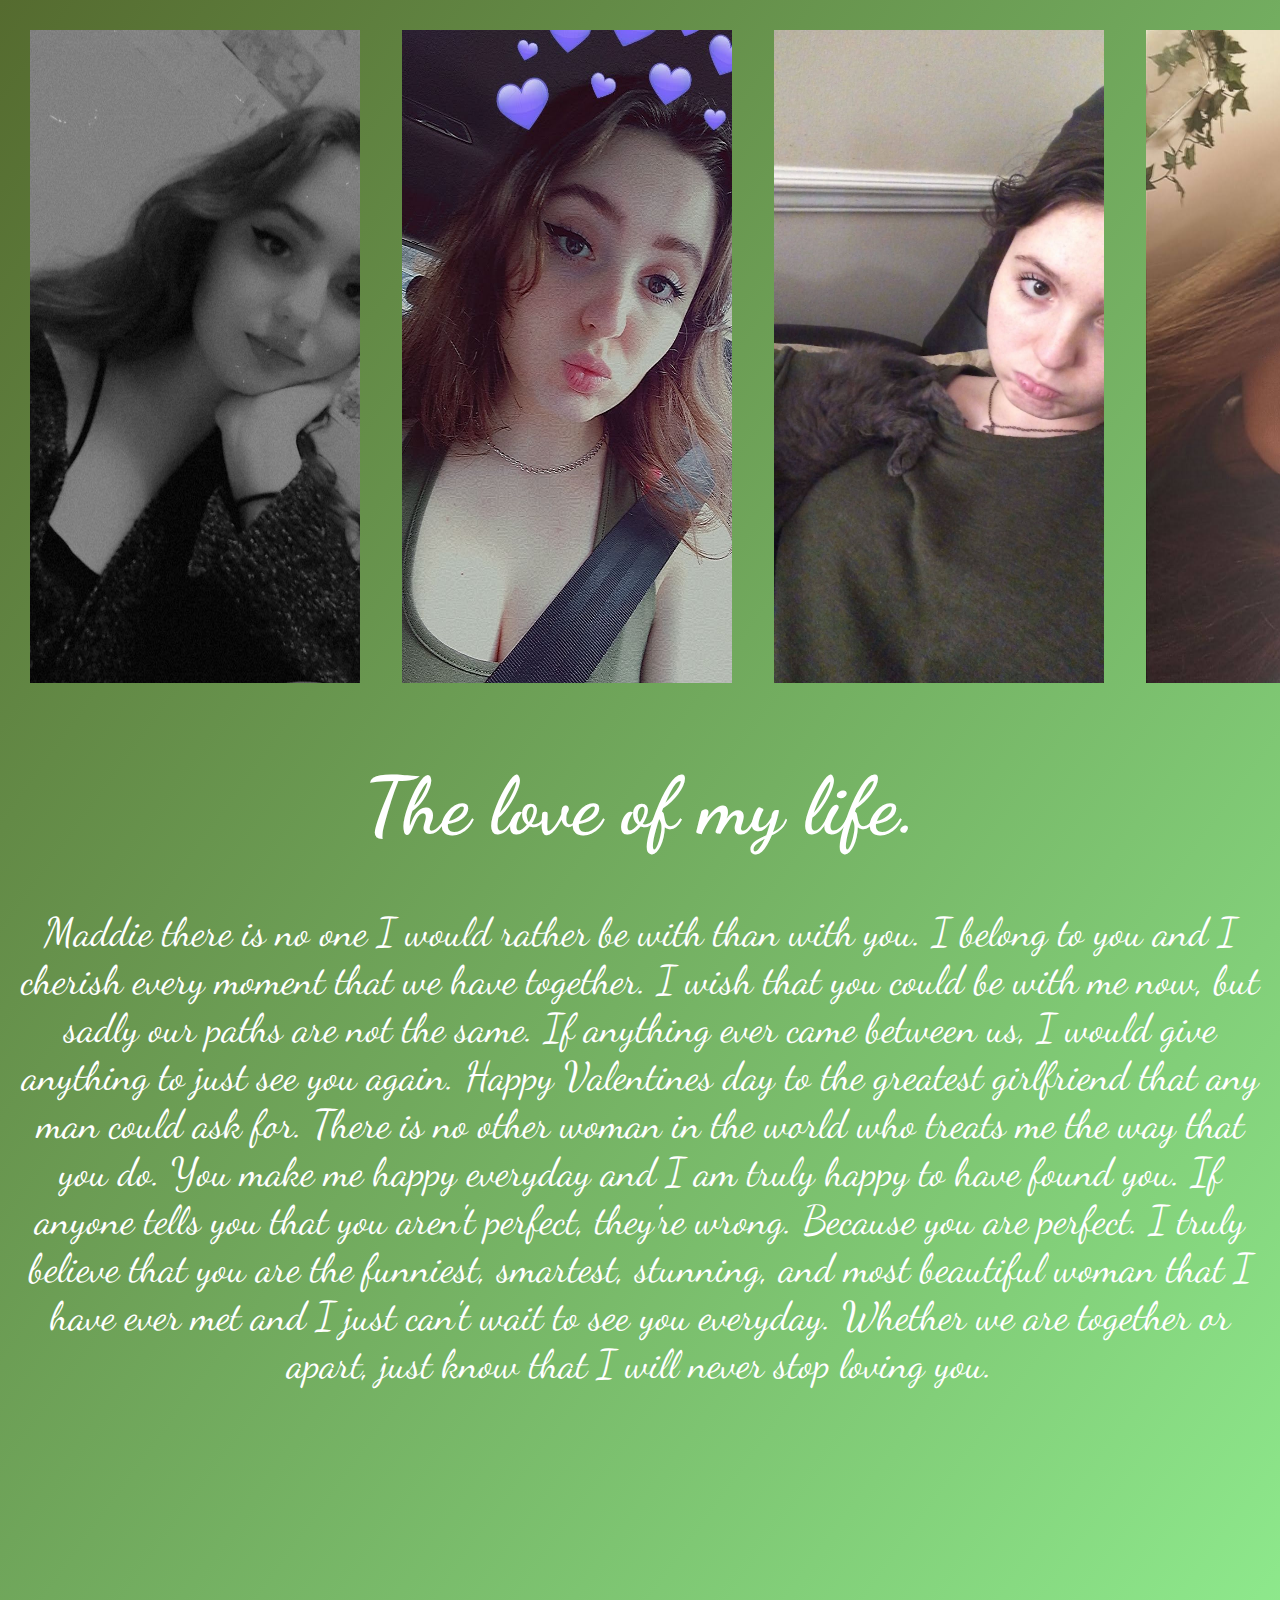
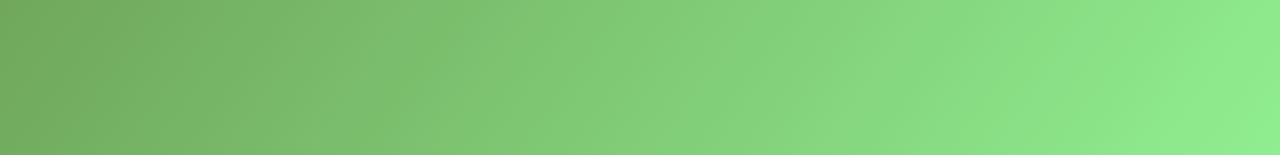
<file: index.html>
<!DOCTYPE html>
<html>
    <head>
        <link rel="stylesheet" href="style.css">
        <link rel="preconnect" href="https://fonts.googleapis.com">
        <link rel="preconnect" href="https://fonts.gstatic.com" crossorigin>
        <link href="https://fonts.googleapis.com/css2?family=Dancing+Script&display=swap" rel="stylesheet">
    </head>
    <body>
        <table>
            <tr>
                <td><img src = "Snapchat-564105712.jpg" alt="Maddie" class="image"></td>
                <td><img src = "Snapchat-902780619.jpg" alt ="Maddie" class="image"></td>
                <td><img src = "Snapchat-2041034720.jpg" alt = "Maddie" class="image"></td>
                <td><img src = "Snapchat-2000741268.jpg" alt = "Maddie" class="image"></td>
                <td><img src = "Snapchat-566912276.jpg" alt = "Maddie" class="image"></td>
            </tr>
        </table>
            <div class="text">
                <h1>The love of my life.</h1>
                <p>Maddie there is no one I would rather be with than with you. I belong to you and I cherish every moment that we have together. I wish that you could be with me now, but sadly our paths are not the same. If anything ever came between us, I would give anything to just see you again. Happy Valentines day to the greatest girlfriend that any man could ask for. There is no other woman in the world who treats me the way that you do. You make me happy everyday and I am truly happy to have found you. If anyone tells you that you aren't perfect, they're wrong. Because you are perfect. I truly believe that you are the funniest, smartest, stunning, and most beautiful woman that I have ever met and I just can't wait to see you everyday. Whether we are together or apart, just know that I will never stop loving you.</p>
            </div>
        
         <iframe width="560" height="315" src="https://www.youtube.com/embed/RSsTx2TBrww" title="YouTube video player" frameborder="0" allow="accelerometer; autoplay; clipboard-write; encrypted-media; gyroscope; picture-in-picture; web-share" allowfullscreen></iframe>
         
         <iframe width="560" height="315" src="https://www.youtube.com/embed/u7XjPmN-tHw" title="YouTube video player" frameborder="0" allow="accelerometer; autoplay; clipboard-write; encrypted-media; gyroscope; picture-in-picture; web-share" allowfullscreen></iframe>
</body>
</html>
</file>
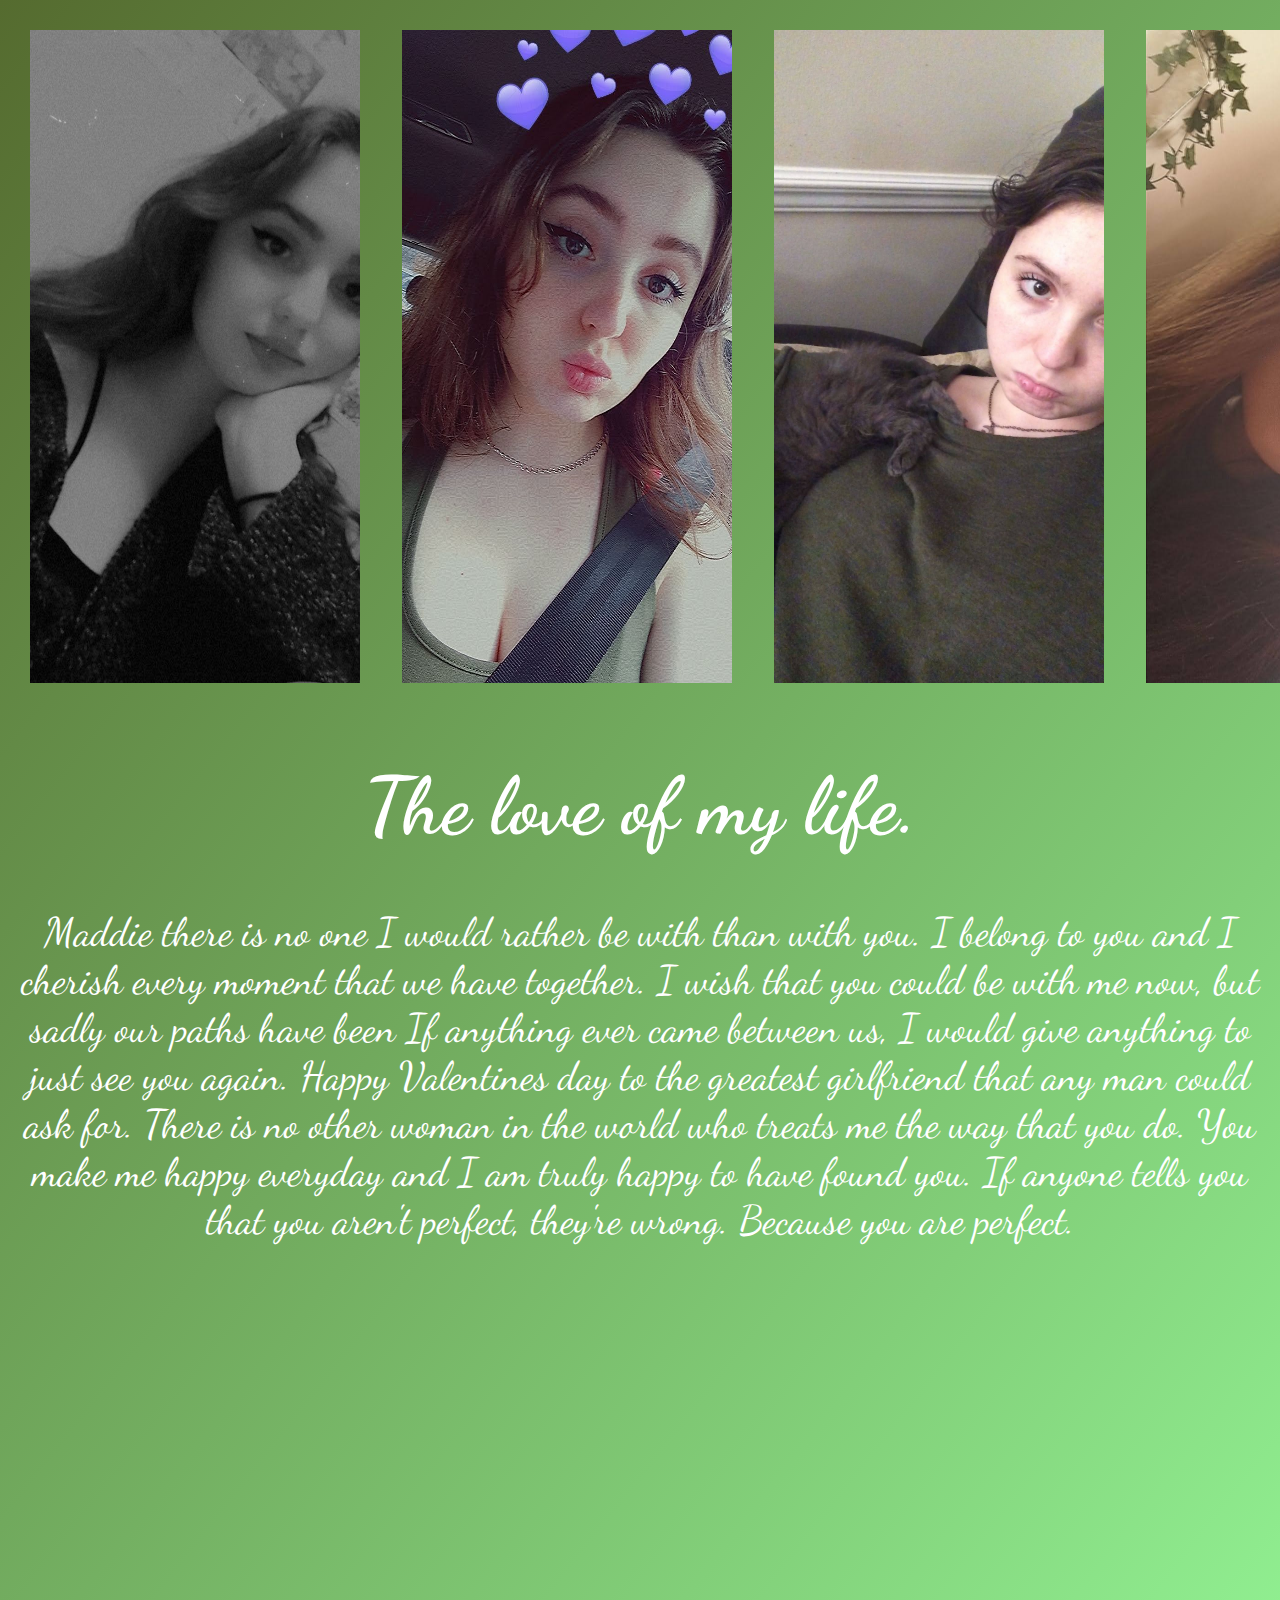
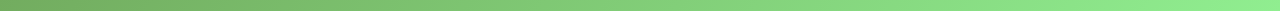
<file: maddie.html>
<!DOCTYPE html>
<html>
    <head>
        <link rel="stylesheet" href="Maddie.css">
        <link rel="preconnect" href="https://fonts.googleapis.com">
        <link rel="preconnect" href="https://fonts.gstatic.com" crossorigin>
        <link href="https://fonts.googleapis.com/css2?family=Dancing+Script&display=swap" rel="stylesheet">
    </head>
    <body>
        <table>
            <tr>
                <td><img src = "Snapchat-564105712.jpg" alt="Maddie" class="image"></td>
                <td><img src = "Snapchat-902780619.jpg" alt ="Maddie" class="image"></td>
                <td><img src = "Snapchat-2041034720.jpg" alt = "Maddie" class="image"></td>
                <td><img src = "Snapchat-2000741268.jpg" alt = "Maddie" class="image"></td>
                <td><img src = "Snapchat-566912276.jpg" alt = "Maddie" class="image"></td>
            </tr>
        </table>
            <div class="text">
                <h1>The love of my life.</h1>
                <p>Maddie there is no one I would rather be with than with you. I belong to you and I cherish every moment that we have together. I wish that you could be with me now, but sadly our paths have been If anything ever came between us, I would give anything to just see you again. Happy Valentines day to the greatest girlfriend that any man could ask for. There is no other woman in the world who treats me the way that you do. You make me happy everyday and I am truly happy to have found you. If anyone tells you that you aren't perfect, they're wrong. Because you are perfect. </p>
            </div>
        
         <iframe width="560" height="315" src="https://www.youtube.com/embed/RSsTx2TBrww" title="YouTube video player" frameborder="0" allow="accelerometer; autoplay; clipboard-write; encrypted-media; gyroscope; picture-in-picture; web-share" allowfullscreen></iframe>
         
         <iframe width="560" height="315" src="https://www.youtube.com/embed/u7XjPmN-tHw" title="YouTube video player" frameborder="0" allow="accelerometer; autoplay; clipboard-write; encrypted-media; gyroscope; picture-in-picture; web-share" allowfullscreen></iframe>
</body>
</html>
</file>
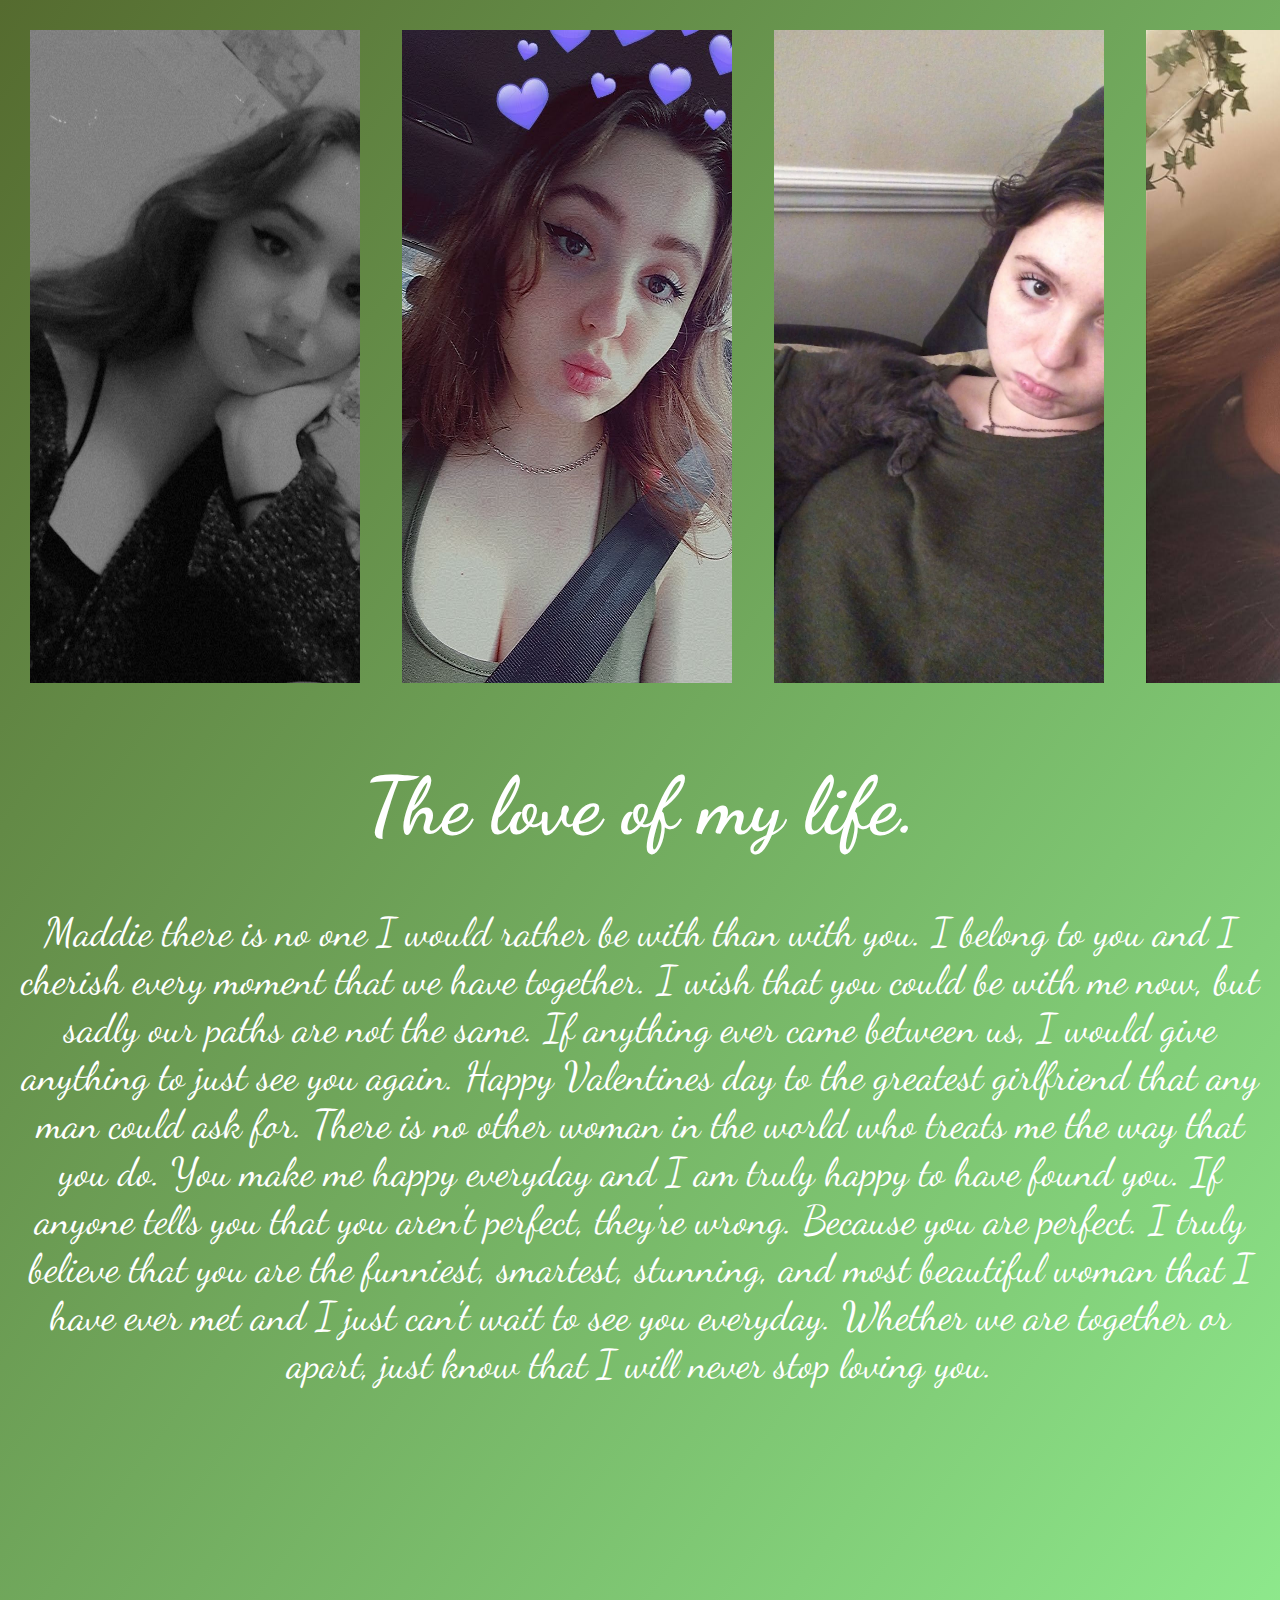
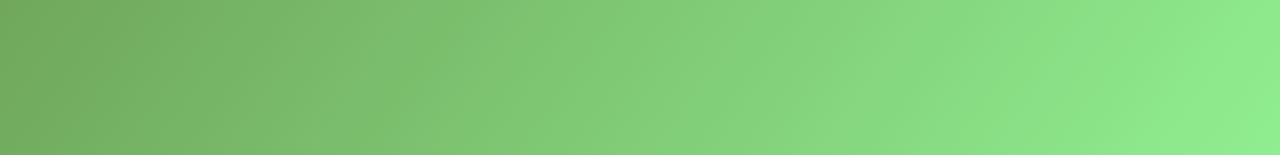
<file: Untitled-1.html>
<!DOCTYPE html>
<html>
    <head>
        <link rel="stylesheet" href="Maddie.css">
        <link rel="preconnect" href="https://fonts.googleapis.com">
        <link rel="preconnect" href="https://fonts.gstatic.com" crossorigin>
        <link href="https://fonts.googleapis.com/css2?family=Dancing+Script&display=swap" rel="stylesheet">
    </head>
    <body>
        <table>
            <tr>
                <td><img src = "Snapchat-564105712.jpg" alt="Maddie" class="image"></td>
                <td><img src = "Snapchat-902780619.jpg" alt ="Maddie" class="image"></td>
                <td><img src = "Snapchat-2041034720.jpg" alt = "Maddie" class="image"></td>
                <td><img src = "Snapchat-2000741268.jpg" alt = "Maddie" class="image"></td>
                <td><img src = "Snapchat-566912276.jpg" alt = "Maddie" class="image"></td>
            </tr>
        </table>
            <div class="text">
                <h1>The love of my life.</h1>
                <p>Maddie there is no one I would rather be with than with you. I belong to you and I cherish every moment that we have together. I wish that you could be with me now, but sadly our paths are not the same. If anything ever came between us, I would give anything to just see you again. Happy Valentines day to the greatest girlfriend that any man could ask for. There is no other woman in the world who treats me the way that you do. You make me happy everyday and I am truly happy to have found you. If anyone tells you that you aren't perfect, they're wrong. Because you are perfect. I truly believe that you are the funniest, smartest, stunning, and most beautiful woman that I have ever met and I just can't wait to see you everyday. Whether we are together or apart, just know that I will never stop loving you.</p>
            </div>
        
         <iframe width="560" height="315" src="https://www.youtube.com/embed/RSsTx2TBrww" title="YouTube video player" frameborder="0" allow="accelerometer; autoplay; clipboard-write; encrypted-media; gyroscope; picture-in-picture; web-share" allowfullscreen></iframe>
         
         <iframe width="560" height="315" src="https://www.youtube.com/embed/u7XjPmN-tHw" title="YouTube video player" frameborder="0" allow="accelerometer; autoplay; clipboard-write; encrypted-media; gyroscope; picture-in-picture; web-share" allowfullscreen></iframe>
</body>
</html>
</file>
<file: style.css>
.image{
    height: 652.5px;
    display: block;
    width: 330px;
}

.text{
    color:white;
    font-size: 40px;
    top: 50%;
    left: 50%;
    text-align:center;
    font-family: 'Dancing Script', cursive;
}
body{
    background-color: darkolivegreen;
    background-image: linear-gradient(to bottom right, darkolivegreen, lightgreen);
}
td{
    padding:20px;
}
</file>
<file: Maddie.css>
.image{
    height: 652.5px;
    display: block;
    width: 330px;
}

.text{
    color:white;
    font-size: 40px;
    top: 50%;
    left: 50%;
    text-align:center;
    font-family: 'Dancing Script', cursive;
}
body{
    background-color: darkolivegreen;
    background-image: linear-gradient(to bottom right, darkolivegreen, lightgreen);
}
td{
    padding:20px;
}
</file>
